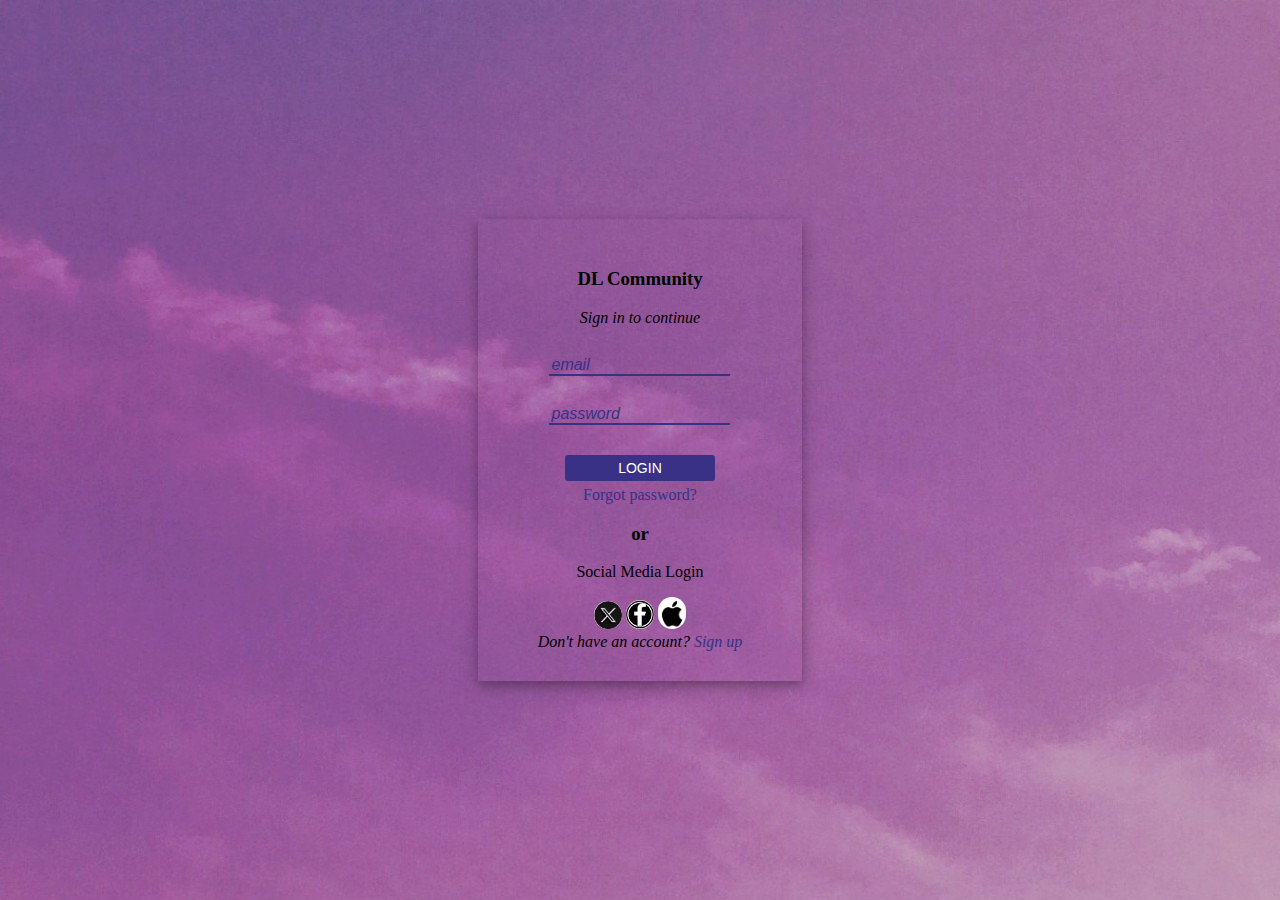
<file: login.html>
<!DOCTYPE html>
<html lang="en">
<head>
    <meta charset="UTF-8">
    <meta http-equiv="X-UA-Compatible" content="IE=edge">
    <meta name="viewport" content="width=device-width, initial-scale=1.0">
    <title>DL Community Login </title>
    <link rel="stylesheet" href="login.css">
</head>
<body>
    <div class="login">
        <h3>DL Community</h3>
        <i>Sign in to continue</i><br>
        <form>
        <input type="text" name="e-mail" placeholder="email " id="input" required><br>
        <input type="password" name="password" placeholder="password " id="input"required><br>
        <input style="cursor: pointer;" type="submit" value="LOGIN" id="submit"><br><a href="">Forgot password?</a>
    </form>
        <h3>or</h3>
        <p>Social Media Login</p>
        <div class="image-conatainer">
           <a href><img src="./assets/images/twitterlogo.jpg" width="28px" style="border-radius: 50px;"></a>
           <a href=""><img src="./assets/images/facebooklogo.jpg" width="28px"  style="border-radius: 50px;"></a>
           <a href=""><img src="./assets/images/applelogo.jpg" width="28px"  style="border-radius: 50px;"></a>
        </div>
        <i>Don't have an account? <a href="Registration portal.html">Sign up</a></i>
    </div>
    
</body>
</html>
<!---
From: Dreamlenx <jeremiahisun@gmail.com>
Date: Sat, Jan 13, 2024, 10:49 AM
Subject: DL community login
To: <dreamlenxenterprise88@gmail.com>-->
</file>
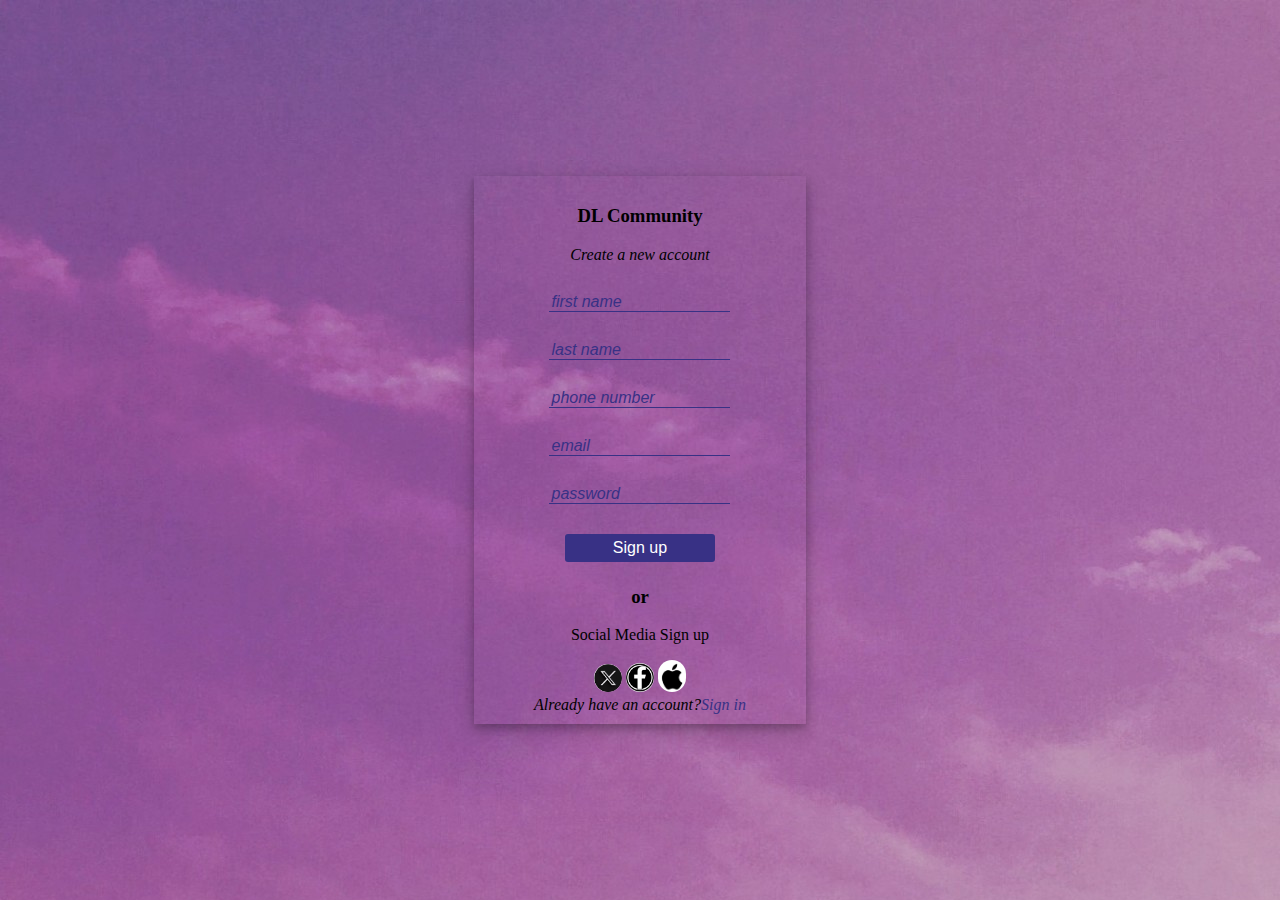
<file: Registration portal.html>
<!DOCTYPE html>
<html lang="en">
<head>
    <meta charset="UTF-8">
    <meta http-equiv="X-UA-Compatible" content="IE=edge">
    <meta name="viewport" content="width=device-width, initial-scale=1.0">
    <title>DL Community Sign up</title>

    <link rel="stylesheet" href="registration portal.css">
   
</head>
<body>
   
    <div class="login">
        <h3>DL Community</h3>
        <i>Create a new account</i><br>
        <form>
            <input type="text" name="firstname" placeholder="first name" id="input" required><br>
            <input type="text" name="lasttname" placeholder="last name" id="input" required><br>
            <input type="number" name="tel" placeholder="phone number" id="input" required><br>
        <input type="text" name="e-mail" placeholder="email " id="input" required><br>
        <input type="password" name="password" placeholder="password " id="input"required><br>
        <input style="font-size: 16px; cursor: pointer;" type="submit" value="Sign up" id="submit"><br>
    </form>
        <h3>or</h3>
        <p>Social Media Sign up</p>
        <div class="image-conatainer">
            <a href><img src="./assets/images/twitterlogo.jpg" width="28px" style="border-radius: 50px;"></a>
            <a href=""><img src="./assets/images/facebooklogo.jpg" width="28px"  style="border-radius: 50px;"></a>
            <a href=""><img src="./assets/images/applelogo.jpg" width="28px"  style="border-radius: 50px;"></a>
        </div>
        <i>Already have an account?<a href="Login.html">Sign in</a></i>
    </div>
    
</body>
</html>


<!---------- Forwarded message 
From: Dreamlenx <jeremiahisun@gmail.com>
Date: Sat, Jan 13, 2024, 10:51 AM
Subject: DL community register
To: <dreamlenxenterprise88@gmail.com>--------->
</file>
<file: login.css>
body{
    display: flex;
    justify-content: center;
    align-items: center;
    margin: 0;
    padding: 0;
    height: 100vh;
    background: url(assets/images/login3.jpg);
}
.login{
    text-align: center;
    padding: 30px 60px;
    box-shadow: 0 4px 8px 0 rgba(0, 0, 0, 0.2), 0 6px 20px 0 rgba(0, 0, 0, 0.19);
}
.login a{
    text-decoration: none;
    color: #383185;
}
.login #input{
    margin-top: 30px;
    border: none;
    outline: none;
    color: #383185;
    border-bottom: 2px solid #383185;
    background-color: transparent;
}

#submit{
    background-color: #383185;
    color: #ffffff;
    width: 150px;
    border: none;
    font-size: 14px;
    padding: 5px;
    margin-top: 30px;
    margin-bottom: 5px;
    border-radius: 3px;
}

::placeholder{
    color: #383185;
    font-style: italic;
    font-size: 16px;
}
</file>
<file: registration portal.css>
body{
    display: flex;
    justify-content: center;
    align-items: center;
    margin: 0;
    padding: 0;
    height: 100vh;
    background: url(assets/images/login3.jpg);
}
.login{
    text-align: center;
    padding:  10px 60px;
    box-shadow: 0 4px 8px 0 rgba(0, 0, 0, 0.2), 0 6px 20px 0 rgba(0, 0, 0, 0.19);
}
.login a{
    text-decoration: none;
    color: #383185;
}
.login #input{
    margin-top: 30px;
    border: none;
    outline: none;
    color: #383185;
    border-bottom: 1px solid #383185;
    background-color: transparent;
}
#submit{
    background-color: #383185;
    color: #ffffff;
    width: 150px;
    border: none;
    font-size: 10px;
    padding: 5px;
    margin-top: 30px;
    margin-bottom: 5px;
    border-radius: 3px;
}
::placeholder{
    font-style: italic;
    font-size: 16px;
    color: #383185;
}
</file>
